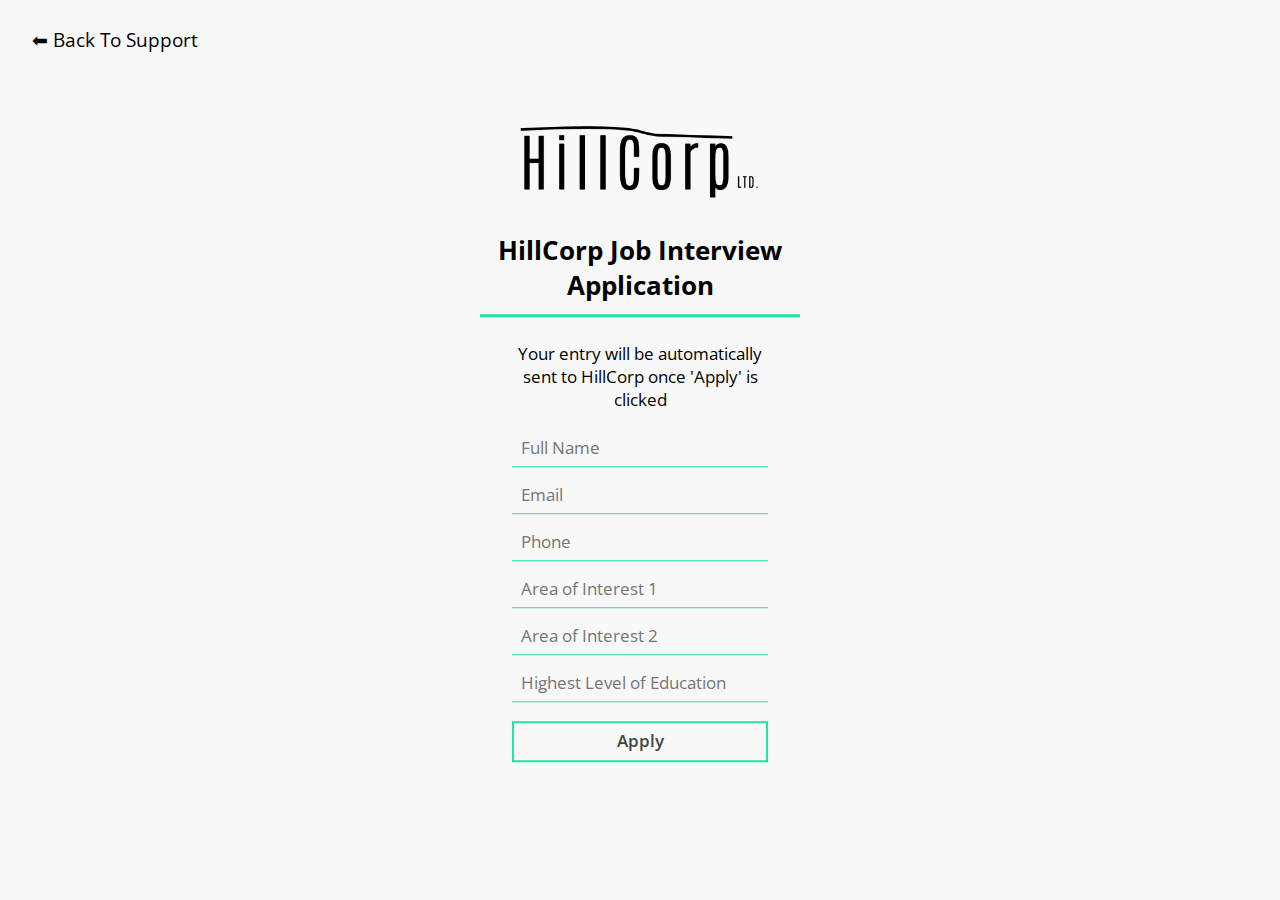
<file: careers.html>
<!DOCTYPE html>
<html lang="en">
<head>
    <title>HillCorp</title>
    <meta charset="UTF-8">
    <meta name="viewport" content="width=device-width, initial-scale=1.0">
    <link rel="stylesheet" href="style.css">
    <link href="https://fonts.googleapis.com/css2?family=Open+Sans:ital,wght@0,300;0,400;0,600;0,700;0,800;1,300;1,400;1,600;1,700;1,800&display=swap" rel="stylesheet">
    <script src="app.js" async></script>
</head>

<body class="signup-body">
    <header class="go-back">
        <a href="support.html#other-services-content">⬅ Back To Support</a>
    </header>

    <div class="login-box" id="careers-box">
        <a href="home.html"><img src="Images/HillCorp-logo-dark.png" alt=""></a>
        <h1>HillCorp Job Interview Application</h1>
        <p>Your entry will be automatically sent to HillCorp once 'Apply' is clicked</p>
        <div class="textbox">
            <input type="text" placeholder="Full Name" name="" value="">
        </div>
        <div class="textbox">
            <input type="text" placeholder="Email" name="" value="">
        </div>
        <div class="textbox">
            <input type="text" placeholder="Phone" name="" value="">
        </div>
        <div class="textbox">
            <input type="text" placeholder="Area of Interest 1" name="" value="">
        </div>
        <div class="textbox">
            <input type="text" placeholder="Area of Interest 2" name="" value="">
        </div>
        <div class="textbox">
            <input type="text" placeholder="Highest Level of Education" name="" value="">
        </div>

        <a href="support.html"><input class="btn" id="subtn" type="button" name="" value="Apply"></a>
    </div>

    
</body>
</html>
</file>
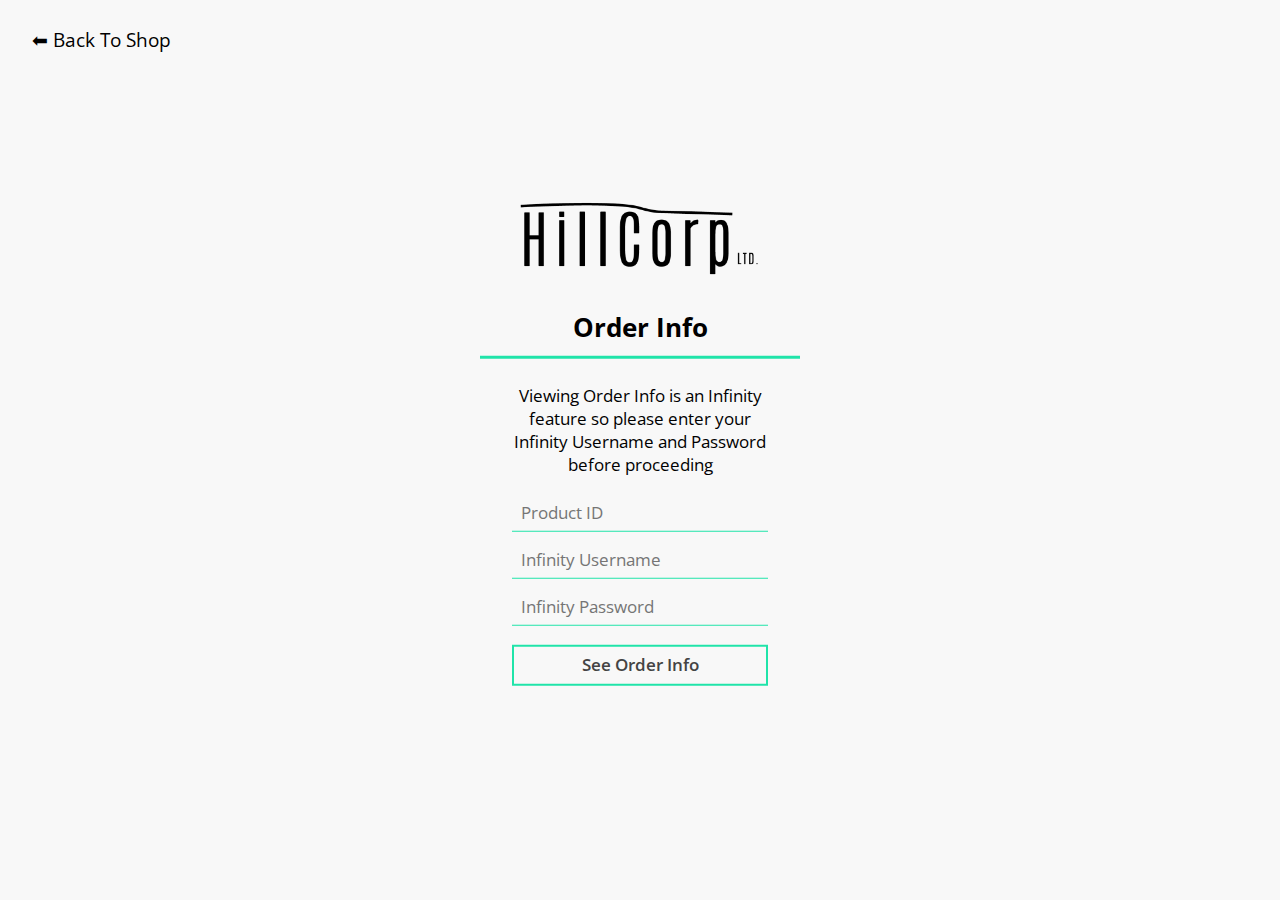
<file: orderinfo.html>
<!DOCTYPE html>
<html lang="en">
<head>
    <title>HillCorp</title>
    <meta charset="UTF-8">
    <meta name="viewport" content="width=device-width, initial-scale=1.0">
    <link rel="stylesheet" href="style.css">
    <link href="https://fonts.googleapis.com/css2?family=Open+Sans:ital,wght@0,300;0,400;0,600;0,700;0,800;1,300;1,400;1,600;1,700;1,800&display=swap" rel="stylesheet">
    <script src="app.js" async></script>
</head>

<body class="signup-body">
    <header class="go-back">
        <a href="shop.html">⬅ Back To Shop</a>
    </header>

    <div class="login-box" id="careers-box">
        <a href="home.html"><img src="Images/HillCorp-logo-dark.png" alt=""></a>
        <h1>Order Info</h1>
        <p>Viewing Order Info is an Infinity feature so please enter your Infinity Username and Password before proceeding</p>
        <div class="textbox">
            <input type="text" placeholder="Product ID" name="" value="">
        </div>
        <div class="textbox">
            <input type="text" placeholder="Infinity Username" name="" value="">
        </div>
        <div class="textbox">
            <input type="password" placeholder="Infinity Password" name="" value="">
        </div>

        <a href="orderinfotwo.html"><input class="btn" id="subtn" type="button" name="" value="See Order Info"></a>
    </div>

    
</body>
</html>
</file>
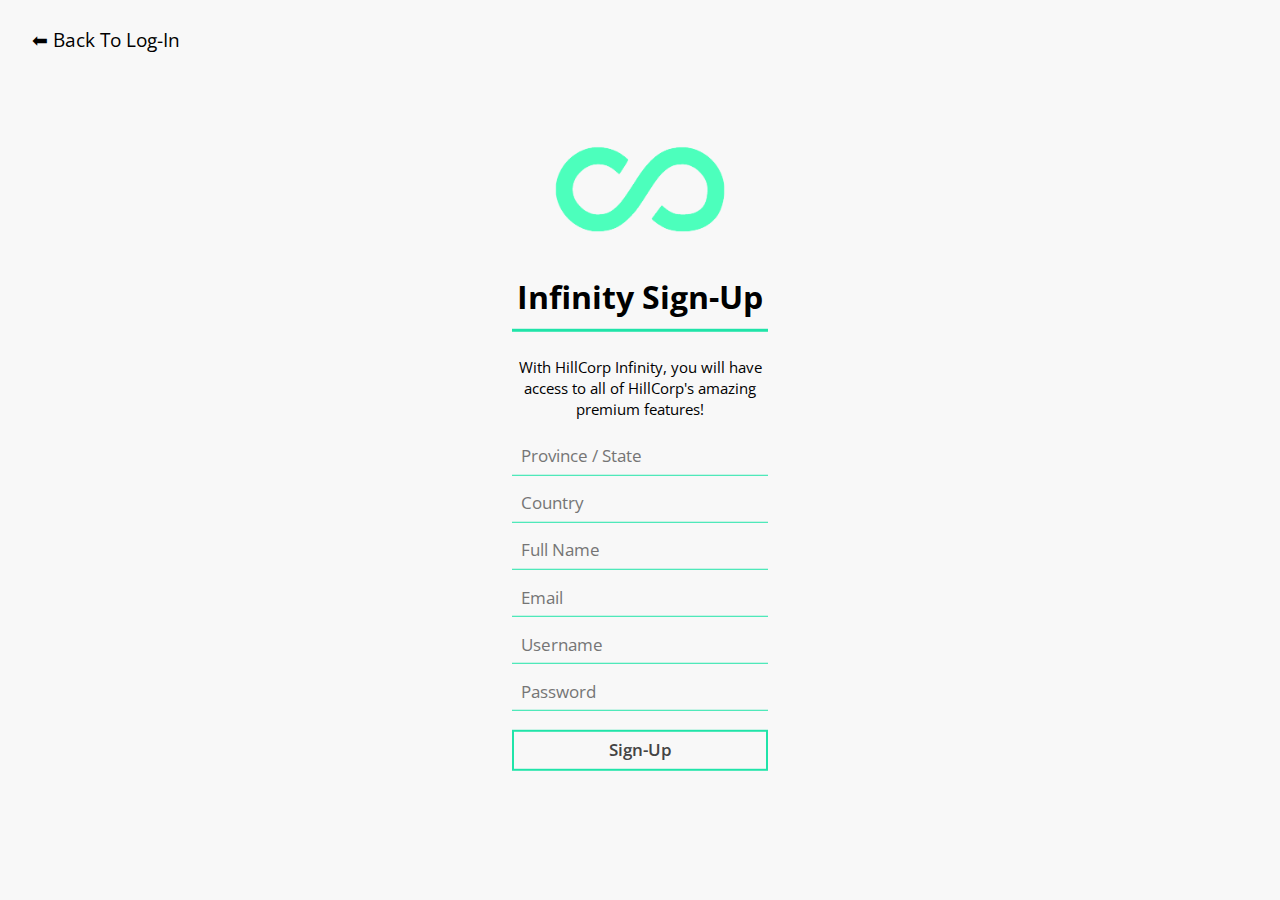
<file: signup.html>
<!DOCTYPE html>
<html lang="en">
<head>
    <title>HillCorp</title>
    <meta charset="UTF-8">
    <meta name="viewport" content="width=device-width, initial-scale=1.0">
    <link rel="stylesheet" href="style.css">
    <link href="https://fonts.googleapis.com/css2?family=Open+Sans:ital,wght@0,300;0,400;0,600;0,700;0,800;1,300;1,400;1,600;1,700;1,800&display=swap" rel="stylesheet">
    <script src="app.js" async></script>
</head>

<body class="signup-body">
    <header class="go-back">
        <a href="login.html">⬅ Back To Log-In</a>
    </header>

    <div class="login-box" id="signup-box">
        <img src="Images/infinity-transparent.png" alt="">
        <h1>Infinity Sign-Up</h1>

        <p>With HillCorp Infinity, you will have access to all of HillCorp's amazing premium features!</p>
        <div class="textbox">
            <input type="text" placeholder="Province / State" name="" value="">
        </div>
        <div class="textbox">
            <input type="text" placeholder="Country" name="" value="">
        </div>
        <div class="textbox">
            <input type="text" placeholder="Full Name" name="" value="">
        </div>
        <div class="textbox">
            <input type="text" placeholder="Email" name="" value="">
        </div>
        <div class="textbox">
            <input type="text" placeholder="Username" name="" value="">
        </div>
        <div class="textbox">
            <input type="password" placeholder="Password" name="" value="">
        </div>

        <a href="home.html"><input class="btn" id="subtn" type="button" name="" value="Sign-Up" onclick="localStorage.setItem('loggedin', '2')"></a>
    </div>

    
</body>
</html>
</file>
<file: style.css>
@import"https://stackpath.bootstrapcdn.com/font-awesome/4.7.0/css/font-awesome.min.css";

* {
    margin: 0px;
    padding: 0px;
    box-sizing: border-box;
    font-family: 'Open Sans', sans-serif;
    text-decoration: none;
    color: #000000;
}

/* Nav Bar ------------------------------------------------------
*/

header {
    width: 100%;
    position: absolute;
    z-index: 10;
}

@media only screen and (min-width: 801px){

    nav li, nav a{
        display: inline-block;
    }

    .navbar, #nav-profile {
        float: right;
    }

    nav ul {
        float: right;
        
    }

    nav a {
        margin: 2.8vw 2.8vw;
        font-size: 1.6vw;
        letter-spacing: 0.35vw;
        color: #686868;
        transition: 0.25s;
    }

    nav a:hover {
        color: #b9b9b9;
    }

    .login {
        margin-right: 10vw;
    }

    #nav-profile {
        width: 4vw;
        margin-left: 3vw;
        border-radius: 4vw;
        border: 1px solid black;
        transform: translate(-150%, 74%);
        z-index: 10;
    }
    .dropdown-content {
        display: none;
        position: absolute;
        background-color: #eeeeee;
        width: 10vw;
        z-index: 1;
        top: 7vw;
        left: 87vw;
    }
    .dropdown-content a {
        color: rgb(49, 49, 49);
        padding: 0.9vw 1.2vw;
        display: block;
        text-align: center
    }
    .dropdown-content a:hover {
        background-color: rgb(163, 163, 163);
        color: white;
    }
    .dropdown:hover .dropdown-content {
        display: block;
    }
    #nav-profile:hover {
        border: 2px solid green !important;
        transition: ease-in-out 0.3s;
    }
    .hamburger-menu, .sub-menu li{
        display: none;
    }
}

.logo {
    position: absolute;
    width: 13vw;
    margin: 0vw 3vw;
}

@media only screen and (max-width: 800px){

    .sub-menu {
        float: left;
        overflow: hidden;
    }
    
    .sub-menu .hamburger-menu {
        border: none;
        color: white;
        padding: 14px 16px;
        margin: 0;
    }
    
    .sub-menu {
        transform: translate(90vw, 0);
    }
    .sub-menu img {
        width: 70px;
        z-index: 10;
    }
    
    .hamburger-content {
        position: absolute;
        background: none;
        z-index: 1;
        text-align: center;
    }
    
    .hamburger-content a {
        color: black;
        padding: 12px 16px;
        text-decoration: none;
        display: block;
        font-size: 2vw;
    }

    .hamburger-content li {
        background-color: #f2f2f2;
    }

    .hamburger-content ol {
        list-style: none;
    }
    
    .hamburger-content li:hover {
        background-color: #ddd;
    }
    
    .sub-menu:hover .hamburger-content {
        list-style: none;
    }
    .sub-menu:hover {
        overflow: visible;
        height: 100vh;
    }
    .sub-menu:hover .hamburger-content li{
        width: 12vw !important;
        transform: translate(-4vw, 0);
    }
    .navbar{
        display: none;
    }
    .dropdown-content {
        display: none;
    }
    #companyweirdo {
        transform: translate(-0.6vw, 0);
    }
    #nav-profile {
        display: none;
    }
}


/* Main Hero Image Section ------------------------------------------------------
*/

.hero-img {
    height: 100vh;
    background-position: center;
    background-size: cover;
}

#hero-video {
    height: 100vh;
    z-index: -10;
    object-fit: cover;
    position: absolute;
    width: 100vw;
}

.hero-img h1{
    position: absolute;
    font-size: 5vw;
    margin: 38.5vh 6vw;
}

.hero-img p {
    position: absolute;
    margin: 51.5vh 6vw;
    font-size: 1.8vw;
    letter-spacing: 0.15vw;
    color: #444444;
}

#hero-img-learnmore {
    position: absolute;
    margin: 57.5vh 6vw;
    font-size: 1.4vw;
    color: #3d8af7;
    font-weight: bold;
    transition: 0.25s;
}

#hero-img-learnmore:hover {
    font-size: 1.5vw;
}

.hero-img hr {
    margin-top: 63vh;
    background-color: black;
    height: 2px;
    position: absolute;
    border: none;
    width: 5%;
    margin-left: 6vw;
}


@media only screen and (max-width: 801px){
    .hero-img {
        background-image: url(Images/AVA-Product-Page.png);
        background-position: left;
    }

    .hero-img h1{
        font-size: 8vw;
    }
    
    .hero-img p {
        width: 40%;
        margin: 50vh 6vw;
        font-size: 2.5vw;
    }
    
    #hero-img-learnmore {
        margin: 59vh 6vw;
        font-size: 2vw;
    }
}

/* Homepage Second product Section ------------------------------------------------------
*/

.section1-img {
    background-image: url(Images/AI_Second_section_Image.png);
    height: 100vh;
    background-position: center;
    background-size: cover;
}

.section1-txt {
    height: 100vh;
    position: relative;
  }
  
.section1-txt h1 {
    margin: 0;
    position: absolute;
    font-size: 5vw;
    top: 40%;
    left: 50%;
    transform: translate(-50%, -50%);
} 
.section1-txt p {
    margin: 0;
    position: absolute;
    font-size: 1.8vw;
    top: 50%;
    left: 50%;
    transform: translate(-50%, -50%);
}
#section1-learnmore {
    margin: 0;
    position: absolute;
    font-size: 1.4vw;
    top: 56%;
    left: 50%;
    transform: translate(-50%, -50%);
    font-weight: bold;
    color: #3d8af7;
    transition: 0.25s;
}
#section1-learnmore:hover {
    font-size: 1.5vw;
}
.section1-txt hr {
    background-color: black;
    height: 2px;
    position: absolute;
    border: none;
    width: 5%;
    top: 60%;
    left: 50%;
    transform: translate(-50%, -50%);
}

@media only screen and (max-width: 801px){
      
    .section1-txt h1 {
        text-align: center;
        font-size: 7vw;
    } 
    .section1-txt p {
        font-size: 2.5vw;
        text-align: center;
        top: 53%;
    }
    #section1-learnmore {
        font-size: 2.3vw;
        top: 59%;
    }
    .section1-txt hr {
        top: 62%;
    }

}

/* Homepage Shop Header Section ------------------------------------------------------
*/

.homepage-shop {
    height: 65vh;
    position: relative;
  }
  
.homepage-shop h1, .homepage-shop p, #homepage-shop-learnmore {
    position: absolute;
    margin: 0;
    font-size: 5vw;
    top: 33%;
    left: 50%;
    transform: translate(-50%, -50%);
} 

.homepage-shop p {
    font-size: 1.8vw;
    top: 51%;
}

#homepage-shop-learnmore {
    font-size: 1.4vw;
    top: 60%;
    color: #3d8af7;
    font-weight: bold;
    transition: 0.25s;
}
#homepage-shop-learnmore:hover {
    font-size: 1.5vw;
}

.homepage-shop hr {
    background-color: black;
    border: none;
    height: 2px;
    position: absolute;
    width: 5%;
    top: 66%;
    left: 50%;
    transform: translate(-50%, -50%);
}

@media only screen and (max-width: 801px){
      

    .homepage-shop {
        height: 35vh;
        position: relative;
    }
    
    .homepage-shop h1{
        font-size: 7vw;
    } 

    .homepage-shop p {
        font-size: 2vw;
        text-align: center;
        top: 48%;
    }

    #homepage-shop-learnmore {
        font-size: 2vw;
        top: 57%;
    }

    .homepage-shop hr {
        top: 64%;
    }

}


/* Homepage Fayonette Shop Section ------------------------------------------------------
*/

.fayonette-shop {
    height: 100vh;
    position: relative;
}

.fayonette-shop img {
    float: right;
    height: 100vh;
    width: 50vw;
    object-fit: cover;
}
  
.fayonette-shop h1, .fayonette-shop p, .fayonette-learnmore {
    position: absolute;
    margin: 0;
    font-size: 3.5vw;
    top: 45%;
    left: 25%;
    transform: translate(-50%, -50%);
} 

.fayonette-items p {
    font-size: 1.5vw;
    top: 51.5%;
}

.fayonette-learnmore {
    font-size: 1.2vw;
    top: 57%;
    color: #3d8af7;
    font-weight: bold;
    transition: 0.25s;
}

.fayonette-learnmore:hover {
    font-size: 1.3vw;
}

.fayonette-shop hr {
    background-color: black;
    border: none;
    height: 2px;
    position: absolute;
    width: 5%;
    top: 60.5%;
    left: 25%;
    transform: translate(-50%, -50%);
}



@media only screen and (max-width: 801px){
      
    .fayonette-shop {
        height: 50vh;
    }
    
    .fayonette-shop img {
        height: 50vh;
    }
    
    .fayonette-items p {
        font-size: 1.5vw;
        top: 52.5%;
    }
    
    .fayonette-learnmore {
        font-size: 1.7vw;
        top: 57%;
    }
}


/* Homepage Corpalytics Shop Section ------------------------------------------------------
*/

.corpalytics-shop {
    height: 100vh;
    position: relative;
}

.corpalytics-items, .corpalytics-shop img {
    display: inline-block;
}

.corpalytics-shop img {
    float: left;
    height: 100vh;
    width: 50vw;
    object-fit: cover;
}
  
.corpalytics-shop h1, .corpalytics-shop p, #corpalytics-learnmore {
    position: absolute;
    margin: 0;
    font-size: 3.5vw;
    top: 45%;
    left: 75%;
    transform: translate(-50%, -50%);
} 

.corpalytics-items p {
    font-size: 1.5vw;
    top: 52%;
    width: 50%;
    text-align: center;
}

#corpalytics-learnmore {
    font-size: 1.2vw;
    top: 57%;
    color: #3d8af7;
    font-weight: bold;
    transition: 0.25s;
}

#corpalytics-learnmore:hover {
    font-size: 1.3vw;
}

.corpalytics-shop hr {
    background-color: black;
    border: none;
    height: 2px;
    position: absolute;
    width: 5%;
    top: 60.5%;
    left: 75%;
    transform: translate(-50%, -50%);
}



@media only screen and (max-width: 801px){
      
    .corpalytics-shop {
        height: 50vh;
    }
    
    .corpalytics-shop img {
        height: 50vh;
    }
    
    .corpalytics-items p {
        font-size: 1.5vw;
        top: 52.5%;
    }
    
    #corpalytics-learnmore {
        font-size: 1.7vw;
        top: 57%;
    }
}


/* Homepage More Products Section ------------------------------------------------------
*/

.more-products {
    height: 90vh;
    position: relative;
}

.more-products img {
    height: 13vw;
    width: 13vw;
    object-fit: cover;
    border-radius: 2vw;
    transition: 0.25s;
}

.more-products img:hover {
    height: 13.5vw;
}

.more-products-flexbox {
    display: flex;
    text-align: center;
    justify-content: space-around;
    margin: 33vh 6vw;
}
  
.more-products h4 {
    position: absolute;
    margin: 0;
    font-size: 3.5vw;
    top: 25%;
    left: 50%;
    transform: translate(-50%, -50%);
} 

.more-products hr {
    background-color: white;
    border: none;
}

.more-products h3 {
    font-size: 2.5vw;
    font-weight: 600;
    margin: 1vh 0 1vh;
}

.products-learnmore {
    color: #3d8af7;
    font-size: 1.2vw;
    font-weight: 600;
}



@media only screen and (max-width: 800px){


    .more-products {
        height: auto;
        position: relative;
    }
    
    .more-products img {
        height: 30vw;
        width: 30vw;
        object-fit: cover;
        border-radius: 2vw;
    }
    
    .more-products-flexbox {
        display: grid;
        grid-template-columns: 30vw 30vw;
        grid-template-rows: 47vw 47vw;
        text-align: center;
        justify-content: space-around;
        margin: 20vh 8vw 5vh;
    }
      
    .more-products h4 {
        position: absolute;
        margin: 0;
        font-size: 7vw;
        top: 12%;
        left: 50%;
        width: 100vw;
        transform: translate(-50%, -50%);
        text-align: center;
    } 
    
    .more-products hr {
        background-color: white;
        border: none;
    }
    
    .more-products h3 {
        font-size: 3.5vw;
        font-weight: 700;
        margin: 1vh 0;
    }
    
    .products-learnmore {
        color: #3d8af7;
        font-size: 2vw;
        font-weight: 600;
    }

    .more-products img:hover {
        height: 32vw;
    }

}


/* Footer ------------------------------------------------------
*/

footer {
    height: 70vh;
    position: relative;
    background-color: #f2f2f2;
}

.container {
    padding: 4vh 0vw;
    display: grid;
    grid-template-columns: 22.7vw 22.7vw 22.7vw 22.7vw;
    grid-template-rows: 27vh 27vh;
    justify-content: center;
}

.container div {
    padding: 3vh 4.9vw;
}

.container h5 {
    font-size: 1.5vw;
    color: #606060;
}

.container ul {
    list-style-type: none;
}

.container li {
    font-size: 1.3vw;
    margin-top: 1.5vh;
    color: #7a7a7a;
}

.container a {
    font-size: 1.3vw;
    margin-top: 1.5vh;
    color: #7a7a7a;
}

footer hr {
    background-color: black;
    border: none;
    height: 2px;
    margin: 0 auto;
    width: 81%;
}

#flag {
    height: 1.5vw;
    width: 1.5vw;
    border-radius: 1vw;
    transform: translate(-20%, 25%);
}

#nz img, #nz p {
    display: inline-block;
}

#nz, #copyright {
    display: inline-block;
    color: #7a7a7a;
    padding: 1vh 9.5vw;
    font-size: 1.2vw;
}

#nz p {
    color: #7a7a7a;
}

#nz {
    float: right;
}














/* ai.html
*/


/* AI page Hero Image Section ------------------------------------------------------
*/

.ai-hero-img {
    background: url(Images/Smart-city3.png);
    height: 100vh;
    background-position: center;
    background-size: cover;
}
#company-hero-img {
    background: url(Images/Headquarters.png);
}
#company-hero-img h1 {
    color: white;
}
#company-hero-img h2 {
    color: rgb(134, 134, 134);
}
#company-hero-img p {
    color: rgb(255, 255, 255);
}

@media only screen and (min-width: 801px){

    .ai-hero-txt h1 {
        margin: 0;
        position: absolute;
        font-size: 5vw;
        top: 30%;
        left: 50%;
        transform: translate(-50%, -50%);
        color: #000000;
    } 

    .ai-hero-txt h2 {
        position: absolute;
        font-size: 2.5vw;
        top: 40%;
        font-weight: 500;
        left: 50%;
        transform: translate(-50%, -50%);
        color: #444444;
    }

    .ai-hero-txt p {
        position: absolute;
        font-size: 1.5vw;
        text-align: justify;
        top: 47%;
        font-weight: 500;
        left: 50%;
        transform: translate(-50%, 0);
        color: #000000;
    }

}

@media only screen and (max-width: 800px){

    .ai-hero-txt h1 {
        margin: 0;
        position: absolute;
        font-size: 7vw;
        top: 30%;
        left: 50%;
        transform: translate(-50%, -50%);
        color: #000000;
    } 

    .ai-hero-txt h2 {
        position: absolute;
        font-size: 3.5vw;
        top: 37%;
        font-weight: 500;
        left: 50%;
        transform: translate(-50%, -50%);
        color: #444444;
    }

    .ai-hero-txt p {
        position: absolute;
        font-size: 2.2vw;
        text-align: justify;
        width: 70%;
        top: 42%;
        font-weight: 500;
        left: 50%;
        transform: translate(-50%, 0);
        color: #000000;
    }

}

/* ai Page Text Block Section ------------------------------------------------------
*/

.ai-uses-block {
    width: 80%;
    margin: 10vh auto 0;
    position: relative;
}
.ai-uses-block h2{
    font-size: 2.5vw;
    color: #292929;
    font-weight: 600;
}
.ai-uses-block p{
    font-weight: 500;
    padding: 1vw 0 0;
    font-size: 1.4vw;
}
.ai-uses-block a {
    color: #378aff;
    font-size: 1.5vw;
    font-weight: 600;
}
.ai-uses-block a:hover {
    font-size: 1.7vw;
}

@media only screen and (max-width: 800px){

.ai-uses-block p{
    font-size: 1.8vw;
}
}

/* ai Page uses Block Section ------------------------------------------------------
*/
.ai-uses-img {
    width: 80%;
    margin: 0 auto;
    position: relative;
}
.ai-uses-img div {
    margin: 0;
    left: 55%;
}
.ai-uses-img div, .ai-uses-img img {
    display: inline-block;
}
.ai-uses-img p{
    position: absolute;
    font-size: 1.4vw;
    font-weight: 500;
    top: 0%;
    width: 46%;
    margin-bottom: 10vh;
}
.ai-uses-img img {
    width: 40vw;
    height: 40vw;
    object-fit: cover;
    border-radius: 1vw;
    left: 50%;
    position: relative;
    margin-top: 0vh;
}
#second-section img {
    height: 43vw;
}
#third-section img {
    height: 47vw;
}
#company-first-section img {
    height: 43vw;
}
#company-first-section h6{
    position: absolute;
    font-size: 1vw;
    color: #7a7a7a;
    font-weight: 500;
    top: 100%;
    left: 62%;
    letter-spacing: 0.1vw;
}
#company-second-section h6{
    position: absolute;
    font-size: 1vw;
    color: #7a7a7a;
    font-weight: 500;
    top: 100%;
    left: 58.5%;
    letter-spacing: 0.1vw;
}
#company-third-section h6{
    position: absolute;
    font-size: 1vw;
    color: #7a7a7a;
    font-weight: 500;
    top: 100%;
    left: 61%;
    letter-spacing: 0.1vw;
}
.copyright-wikipedia{
    position: relative;
    font-size: 1vw;
    color: #7a7a7a;
    font-weight: 500;
    margin-bottom: 1vw;
    text-align: center;
    letter-spacing: 0.1vw;
    z-index: 10;
}
#first-wiki {
    margin-top: 3vw;
}
#second-wiki {
    margin-bottom: 5vw;
}
#company-third-section img{
    height: 46vw;
}

@media only screen and (max-width: 800px){

    .ai-uses-img p{
        font-size: 1.8vw;
    }
    .ai-uses-img img {
        margin-bottom: 12vh;
    }
    #company-first-section h6{
        transform: translate(1.2vw, -23.5vw);
    }
    #company-first-section img{
        margin-bottom: 24vw;
    }
    #company-second-section h6{
        transform: translate(1.2vw, -12vw);
    }
    #company-third-section h6{
        transform: translate(1.2vw, -20vw);
    }

    #company-third-section img{
        margin-bottom: 20vw;
    }
}


/* ai Page Text Block Section ------------------------------------------------------
*/

.ai-text-block {
    width: 80%;
    margin: 0 auto;
    position: relative;
}
.ai-text-block h2{
    font-size: 2.5vw;
    color: #292929;
    font-weight: 600;
}
.ai-text-block p{
    font-weight: 500;
    padding: 1vw 0;
    font-size: 1.4vw;
}
.ai-text-block a {
    color: #378aff;
    font-size: 1.5vw;
    font-weight: 600;
    transition: 0.25s;
}
.ai-text-block a:hover {
    font-size: 1.55vw;
}

@media only screen and (max-width: 800px){

    .ai-text-block p{
        padding-top:1vw;
        font-size: 1.8vw;
    }
}


/* ai Page cautions Block Section ------------------------------------------------------
*/

.ai-split {
    width: 80%;
    height: 2px;
    background: black;
    border: none;
    position: relative;
    margin: 15vh auto 10vh;
}
.ai-image-block {
    width: 80%;
    margin: 10vh auto;
    position: relative;
}
.ai-image-block img {
    width: 40vw;
    height: 40vw;
}
.ai-image-block div {
    margin: 0;
    left: 55%;
}
.ai-image-block div, .ai-image-block img {
    display: inline-block;
}
.ai-image-block h2{
    position: absolute;
    font-size: 2.5vw;
    color: #292929;
    font-weight: 600;
    top: 0%;
    transform: translate(-1%, 0);
}
.ai-image-block p{
    position: absolute;
    font-size: 1.4vw;
    font-weight: 500;
    top: 10%;
    width: 48%;
}
.ai-image-block img {
    object-fit: cover;
    border-radius: 1vw;
    top: 10%;
    left: 50%;
    position: relative;
}
.ai-image-block a {
    position: absolute;
    color: #378aff;
    font-size: 1.5vw;
    font-weight: 600;
    top: 90%;
    width: 48%;
}

.ai-image-block hr {
    background-color: black;
    border: none;
    height: 2px;
    position: absolute;
    width: 5%;
    top: 98%;
}


















/* corpalytics.html
*/




/* Corpalytics page Hero Image Section ------------------------------------------------------
*/

.corpalytics-hero-img {
    background-image: url(Images/Boardroom.png);
    height: 100vh;
    background-position: center;
    background-size: cover;
}
.corpalytics-hero-img img{
    margin: 0;
    position: absolute;
    width: 17vw;
    height: 17vw;
    top: 35%;
    left: 50%;
    transform: translate(-50%, -50%);
}
.corpalytics-hero-img h1{
    margin: 0;
    position: absolute;
    font-size: 5vw;
    top: 60%;
    left: 50%;
    transform: translate(-50%, -50%);
    color: #000000;
}
.corpalytics-hero-img h2{
    margin: 0;
    position: absolute;
    font-size: 2.5vw;
    top: 75%;
    left: 50%;
    font-weight: 500;
    text-align: center;
    transform: translate(-50%, -50%);
    color: #444444;
}


/* Corpalytics Page Text Block Section ------------------------------------------------------
*/

.corpalytics-text-block {
    width: 80%;
    margin: 10vh auto;
    position: relative;
}
.corpalytics-text-block h2{
    font-size: 2.5vw;
    color: #3b3b3b;
    font-weight: 700;
}
.corpalytics-text-block p{
    font-weight: 500;
    padding: 1vw 0;
    font-size: 1.4vw;
}


/* Corpalytics Page cautions Block Section ------------------------------------------------------
*/

#corpalytics-split {
    width: 80%;
    height: 2px;
    background: black;
    border: none;
    position: relative;
    margin: 10vh auto 0vh;
}

.corpalytics-cautions-block {
    width: 80%;
    margin: 10vh auto;
    position: relative;
}
.corpalytics-cautions-block div {
    margin: 0;
    left: 55%;
}
.corpalytics-cautions-block div, .corpalytics-cautions-block img {
    display: inline-block;
}
.corpalytics-cautions-block h2{
    position: absolute;
    font-size: 2.5vw;
    color: #555555;
    font-weight: 500;
    top: 0%;
    transform: translate(-1%, 0);
}
.corpalytics-cautions-block p{
    position: absolute;
    font-size: 1.4vw;
    font-weight: 500;
    top: 10%;
    width: 48%;
}
.corpalytics-cautions-block img {
    width: 40vw;
    height: 43vw;
    object-fit: cover;
    border-radius: 1vw;
    top: 10%;
    left: 50%;
    position: relative;
}


@media only screen and (max-width: 801px){
    .corpalytics-hero-img img{
        width: 30vw;
        height: 30vw;
    }
    .corpalytics-hero-img h1{
        font-size: 7vw;
        top: 55%;
    }
    .corpalytics-hero-img h2{
        font-size: 3.5vw;
        top: 68%;
    }
    .corpalytics-text-block h2{
        font-size: 4vw;
    }
    .corpalytics-text-block p{
        font-size: 2vw;
    }
    .corpalytics-cautions-block h2{
        font-size: 3.5vw;
    }
    .corpalytics-cautions-block p{
        font-size: 2vw;
        top: 7vw;
    }
    .corpalytics-cautions-block img {
        margin-bottom: 5vw;
        height: 70vw;
    }

}


















/* checkout.html
*/




/* checkout Page uses Block Section ------------------------------------------------------
*/
.checkout {
    width: 85%;
    height: auto;
    margin: 0 auto;
    position: relative;
}

@media only screen and (min-width: 801px){
.checkout div, .checkout img {
    display: inline-block;
}
}
.checkout div {
    margin: 20vh 3vw;
    width: 46%;
    position: absolute;
}
#checkout-product {
    font-size: 3.5vw;
    font-weight: 700;
    color: #383838;
}
#checkout-description{
    font-size: 1.4vw;
    font-weight: 500;
    top: 0%;
}
.checkout img {
    width: 40vw;
    height: 40vw;
    object-fit: cover;
    border-radius: 2vw;
    position: relative;
    margin: 20vh 0;
}
#first-button, #second-button {
    text-align: center;
    position: absolute;
    padding: 3vh 0;
    width: 50%;
    top: 30%;
    border-style: solid;
    border-width: medium;
    border-color: #383838;
    transition: 0.25s;
}
#first-button:hover, #second-button:hover {
    border-style: solid;
    border-width: medium;
    border-color: #3d8af7;
    z-index: 10;
    cursor: pointer;
}
#first-button {
    left: -8%;
    border-top-left-radius: 5vw;
    border-bottom-left-radius: 5vw;
}
#second-button {
    left: 41.5%;
    border-top-right-radius: 5vw;
    border-bottom-right-radius: 5vw;
}
#checkout-first-price, #checkout-second-price{
    font-size: 1.8vw;
    color: #6b6b6b;
    font-weight: 500;
}
#checkout-first-option, #checkout-second-option{
    font-size: 2.5vw;
    font-weight: 500;
    color: #3f3f3f;
}



@media only screen and (max-width: 800px){

    .checkout {
        width: 60%;
        height: 130vh;
    }
    #checkout-product {
        font-size: 5vw;
        font-weight: 700;
        transform: translate(0, -18vw);
        width: 200%;
    }
    #checkout-description{
        font-size: 2.5vw;
        font-weight: 500;
        width: 180%;
        transform: translate(0, -17vw);
    }
    .checkout img {
        width: 60vw;
        height: 60vw;
        border-radius: 4vw;
        margin: 20vh 0 0;
    }
    #first-button, #second-button {
        width: 90%;
        top: 1vw;
        transform: translate(0, -17vw);
    }
    #second-button {
        left: 80%;
    }
    #checkout-first-price, #checkout-second-price{
        font-size: 2.3vw;
        color: #6b6b6b;
        font-weight: 500;
    }
    #checkout-first-option, #checkout-second-option{
        font-size: 3vw;
        font-weight: 500;
        color: #3f3f3f;
    }


}







#shop-code {
    position: absolute;
    color: #ffffff00
}














/* shop.html
*/


/* Shop Hero IMG Section
*/

.shop-page-hero-img {
    background-image: url(Images/products-hero-img.png);
    height: 100vh;
    background-position: center;
    background-size: cover;
}
.shop-page-hero-img h1{
    margin: 0;
    position: absolute;
    font-size: 3.5vw;
    text-align: center;
    top: 22%;
    left: 50%;
    font-weight: 600;
    transform: translate(-50%, -50%);
    color: #f1f1f1;
}
.shop-page-hero-img h2{
    margin: 0;
    position: absolute;
    font-size: 2.5vw;
    top: 30%;
    left: 50%;
    width: 100%;
    font-weight: 300;
    text-align: center;
    transform: translate(-50%, -50%);
    color: #c4c4c4;
}

.shop-page-hero-img hr {
    background-color: rgb(82, 82, 82);
    border: none;
    height: 2px;
    position: absolute;
    width: 5%;
    top: 35%;
    left: 50%;
    transform: translate(-50%, -50%);
}

.products-learnmore {
    color: #3d8af7;
    font-size: 1.2vw;
    font-weight: 600;
}


#ava-shop-section {
    height: 75vh;
    position: relative;
    background-color: #f8f8f8;
}

#computer-shop-section {
    height: 75vh;
    position: relative;
    background-color: #ffffff;
}


#mercury-shop-section {
    height: 75vh;
    position: relative;
    background-color: #f8f8f8;
}

#avalanche-shop-section {
    height: 75vh;
    position: relative;
    background-color: #ffffff;
}


#tokyo-shop-section {
    height: 75vh;
    position: relative;
    background-color: #f8f8f8;
}

#business-shop-section {
    height: 75vh;
    position: relative;
    background-color: #ffffff;
}

#cars-shop-section {
    height: 75vh;
    position: relative;
    background-color: #f8f8f8;
}

#apps-shop-section {
    height: 75vh;
    position: relative;
    background-color: #ffffff;
}

@media only screen and (min-width: 800px){

    .shop-products-flexbox {
        display: flex;
        text-align: center;
        justify-content: space-around;
        margin: 27vh 6vw;
}

}

@media only screen and (max-width: 800px){

    
    .shop-products-flexbox {
        display: grid;
        grid-template-columns: 30vw 30vw;
        grid-template-rows: 47vw 47vw;
        text-align: center;
        justify-content: space-around;
        margin: 20vh 8vw 5vh;
    }

    .products-learnmore {
        font-size: 1.7vw;
    }


    #ava-shop-section, #computer-shop-section, #mercury-shop-section, #avalanche-shop-section, #tokyo-shop-section, #business-shop-section, #cars-shop-section, #apps-shop-section {
        height: 120vw;
    }
    #ava-shop-section h4, #computer-shop-section h4, #mercury-shop-section h4, #avalanche-shop-section h4, #tokyo-shop-section h4, #business-shop-section h4, #cars-shop-section h4, #apps-shop-section h4 {
        padding-bottom: 5vw;
    }

}










/* login.html
*/

.login-body {
    margin: 0;
    padding: 0;
    background-image: url(Images/login-page.png);
    height: 100vh;
    background-position: center;
    background-size: cover;
}

.login-box{
    width: 20vw;
    position: absolute;
    top: 55%;
    left: 50%;
    transform: translate(-50%, -50%);
}

.login-box h1 {
    float: left;
    font-size: 2.8vw;
    border-bottom: 0.25vw solid #5bd4b0;
    margin-bottom: 2vw;
    padding: 0.8vw 0;
    width: 20vw;
    text-align: center;
    color: white;
}
.login-box img {
    width: 20vw;
}
.textbox{
    width: 100%;
    overflow: hidden;
    font-size: 1.4vw;
    padding: 0.6vw 0;
    margin: 0.6vw 0;
    border-bottom: 1px solid #5bd4b0;
}
.textbox i {
    width: 1.9vw;
    float: left;
    color: white;
    text-align: center;
}
.textbox input{
    border: none;
    outline: none;
    background: none;
    color: white;
    font-size: 1.3vw;
    width: 80%;
    float: left;
    margin: 0 0.7vw;
}
.btn {
    width: 100%;
    background: none;
    border: 2px solid #5bd465;
    color: white;
    padding: 0.5vw 0 0.6vw;
    font-size: 1.3vw;
    cursor: pointer;
    margin: 0.84vw 0;
    transition: ease-in 0.15s;
    font-weight: 600;
}
.btn:hover {
    background-color: #5bd465;
    font-weight: 700;
    letter-spacing: 0.1vw;
}

.login-box p {
    text-align: center;
    font-weight: 400;
    color: rgb(0, 0, 0);
    padding: 0.7vw 0;
}

#gotosignup {
    color: rgb(255, 255, 255);
    font-size: 1.3vw;
}

.login-box a {
    color: white;
    text-decoration: underline;
}


@media only screen and (max-width: 800px){
    

    .login-box{
        top: 45%;
    }

    #gotosignup {
        width: 150%;
        transform: translate(-15%, 0);
        font-size: 1.9vw;
    }
}





/* signup.html
*/
.go-back {
    padding: 2vw 2.5vw;
    font-size: 1.5vw;
}
.go-back a{
    transition: 0.5s;
}
.go-back a:hover {
    color: rgb(172, 172, 172);
}

.signup-body {
    background-color: #f8f8f8;
}
#signup-box {
    top:50%;
}

#signup-box h1 {
    color: rgb(0, 0, 0);
    font-size: 2.5vw;
    border-bottom: 0.25vw solid #20e4a9;
}
#signup-box p {
    font-size: 1.2vw;
}

@media only screen and (max-width: 800px){
    #signup-box p {
        font-size: 1.7vw;
    }
}
#signup-box div{
    border-bottom: 1px solid #20e4a9;
}
#signup-box div i {
    color: rgb(0, 0, 0);
}
#signup-box div input{
    color: rgb(0, 0, 0);
}
#subtn {
    border: 2px solid #20e4a9;
    color: rgb(68, 68, 68);
}
#subtn:hover {
    background-color: #20e4a9;
}









/*Support.html
*/


/* support page categories Section
*/

#support-page-hero-img {
    background: black;
    height:100vh;
}

.support-products-flexbox img {
    height: 10vw;
    width: 10vw;
    object-fit: cover;
    transition: 0.5s;
}
.support-products-flexbox img:hover {
    height: 12vw;
    width: 12vw;
}

.support-products-flexbox {
    display: flex;
    text-align: center;
    justify-content: space-around;
    margin: 0 auto;
    padding-top: 50vh;
    width: 90%;
}

.support-products-flexbox a {
    font-size: 2.5vw;
    font-weight: 600;
    margin: 1vh 0 1vh;
    color: white;
}


.support-content {
    width: 80%;
    margin: 0 auto;
    padding: 3.5vw 0;
}
.support-content h1 {
    font-size: 4vw;
}
.support-content h2 {
    font-size: 2.5vw;
    padding: 1vw 0 0;
    color: #5a5a5a;
}
.support-content h6 {
    font-size: 1.7vw;
    padding: 2vw 0 0.7vw;
}

.support-content p {
    font-size: 1.2vw;
    padding: 0 0 1vw;
}

.support-content a {
    text-decoration: underline;
}

#computers-background {
    background: rgb(248, 248, 248);
}

.contact-support-subheader {
    padding-top: 1vw;
}

.smaller-header-support {
    transform: translate(0, -20%);
}
#transport-background {
    background: rgb(248, 248, 248);
}






/* careers.html
*/

#careers-box {
    top:45%;
}

#careers-box img{
    transform: translate(0, 20%);
}
#careers-box p{
    font-size: 1.3vw;
}

#careers-box h1 {
    color: rgb(0, 0, 0);
    font-size: 2vw;
    width: 25vw;
    transform: translate(-10%, 0);
    border-bottom: 0.25vw solid #20e4a9;
}
#careers-box div{
    border-bottom: 1px solid #20e4a9;
}
#careers-box div i {
    color: rgb(0, 0, 0);
}
#careers-box div input{
    color: rgb(0, 0, 0);
}
#careers-box p {
    color: black;
}


@media only screen and (max-width: 800px){


    #careers-box {
        top:45%;
    }

    #careers-box img{
        width: 30vw;
        transform: translate(-15%, 20%);
    }
    #careers-box p{
        font-size: 2vw;
        width: 150%;
        transform: translate(-15%, 0);
    }

    #careers-box h1 {
        font-size: 3vw;
        width: 40vw;
        transform: translate(-25%, 0);
    }

    .textbox{
        width: 150%;
        font-size: 1.8vw;
        padding: 1vw 0;
        margin: 1vw 0;
        transform: translate(-15%, 0);
    }
    .textbox i {
        width: 1.9vw;
    }
    .textbox input{
        font-size: 1.8vw;
        margin: 0 1vw;
    }
    .btn {
        width: 150%;
        transform: translate(-15%, 0);
        padding: 0.8vw 0 0.9vw;
        font-size: 2vw;
    }
    .go-back {
        padding: 2.5vw 3vw;
        font-size: 2.5vw;
    }
}



/* orderinfotwo.html
*/

#orderinfo-hero-img {
    background: rgb(248, 248, 248);
}

#order p{
    margin-top: 8vw;
    font-size: 2vw;
    
    width: 80vw;

}
#order h3{
    position: absolute;
    top: 50%;
    left: 10%;
    font-size: 3vw;
}

#order h4{
    position: absolute;
    top: 63%;
    right: 10%;
    color: #6b6b6b;
    font-weight: 500;
    float: right;
    font-size: 1.3vw;
}

#orderinfo-split {
    width: 80%;
    height: 2px;
    background: black;
    border: none;
    position: absolute;
    top: 45%;
    left: 50%;
    transform: translate(-50%, 0);
}

#orderinfo-split-two {
    width: 80%;
    height: 2px;
    background: black;
    border: none;
    position: absolute;
    top: 70%;
    left: 50%;
    transform: translate(-50%, 0);
}

#newsroom {
    padding-top: 7vw;
}


@media only screen and (max-width: 800px){

    
    #order p{
        font-size: 2.5vw;
        margin: 15vh 0;
        text-align: center;
    }
    #order h3{
        font-size: 4.5vw;
        top: 50%;
        left: 50%;
        transform: translate(-50%, 0);
    }
    
    #order h4{
        top: 62%;
        font-size: 2vw;
        transform: translate(-169%, 0);
    }

}
</file>
